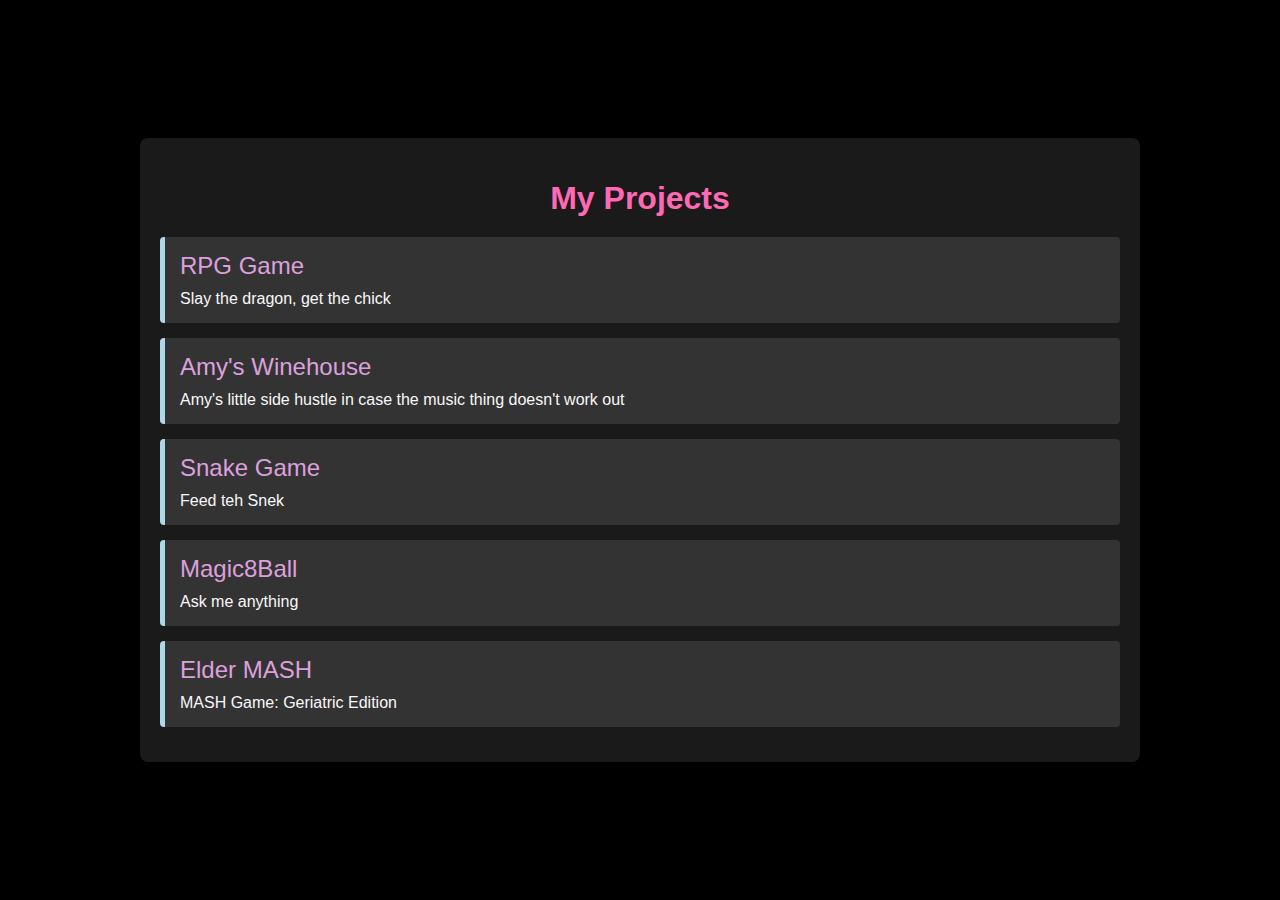
<file: index.html>
<!DOCTYPE html>
<html lang="en">
<head>
    <meta charset="UTF-8">
    <meta name="viewport" content="width=device-width, initial-scale=1.0">
    <title>My Projects</title>
    <style>
        body {
            font-family: Arial, sans-serif;
            background-color: #000000;
            color: #ffffff;
            margin: 0;
            padding: 0;
            display: flex;
            justify-content: center;
            align-items: center;
            min-height: 100vh;
        }
        .container {
            width: 75%;
            max-width: 1200px;
            background-color: #1a1a1a;
            border-radius: 8px;
            padding: 20px;
            box-shadow: 0 4px 10px rgba(0, 0, 0, 0.5);
        }
        h1 {
            color: #ff69b4;
            text-align: center;
            margin-bottom: 20px;
        }
        .project-list {
            list-style: none;
            padding: 0;
            margin: 0;
        }
        .project {
            background-color: #333333;
            border-left: 5px solid #add8e6;
            border-radius: 4px;
            margin-bottom: 15px;
            padding: 15px;
            transition: transform 0.2s ease;
        }
        .project:hover {
            transform: translateY(-5px);
        }
        .project-title {
            font-size: 1.5em;
            color: #dda0dd;
            margin-bottom: 10px;
        }
        .project-description {
            color: #f8f8f8;
            font-size: 1em;
        }
 a {
            text-decoration: none; /* Removes underline */
            color: blue; /* Sets link color */
            font-weight: normal; /* Normal weight by default */
        }

        a:hover {
            font-weight: bold; /* Makes text bold on hover */
        }
    </style>
</head>
    <!-- Google tag (gtag.js) -->
<script async src="https://www.googletagmanager.com/gtag/js?id=G-675DKDWMQZ"></script>
<script>
  window.dataLayer = window.dataLayer || [];
  function gtag(){dataLayer.push(arguments);}
  gtag('js', new Date());

  gtag('config', 'G-675DKDWMQZ');
</script>
<body>
    <div class="container">
        <h1>My Projects</h1>
        <ul class="project-list">
            <li class="project">
                <a href="rpg_game"><div class="project-title">RPG Game</div>
                <div class="project-description">Slay the dragon, get the chick</div></a>
            </li>
                <a href="amys_winehouse"><li class="project">
                <div class="project-title">Amy's Winehouse</div>
                <div class="project-description">Amy's little side hustle in case the music thing doesn't work out</div>
            </li></a>
                <a href="snake"><li class="project">
                <div class="project-title">Snake Game</div>
                <div class="project-description">Feed teh Snek</div>
            </li></a>
                <a href="magic8ball"><li class="project">
                <div class="project-title">Magic8Ball</div>
                <div class="project-description">Ask me anything</div>
             </li></a>
                <a href="mixed_messages"><li class="project">
                <div class="project-title">Elder MASH</div>
                <div class="project-description">MASH Game: Geriatric Edition</div>
        </ul>
      </div>  
   </body>
  </html>
</file>
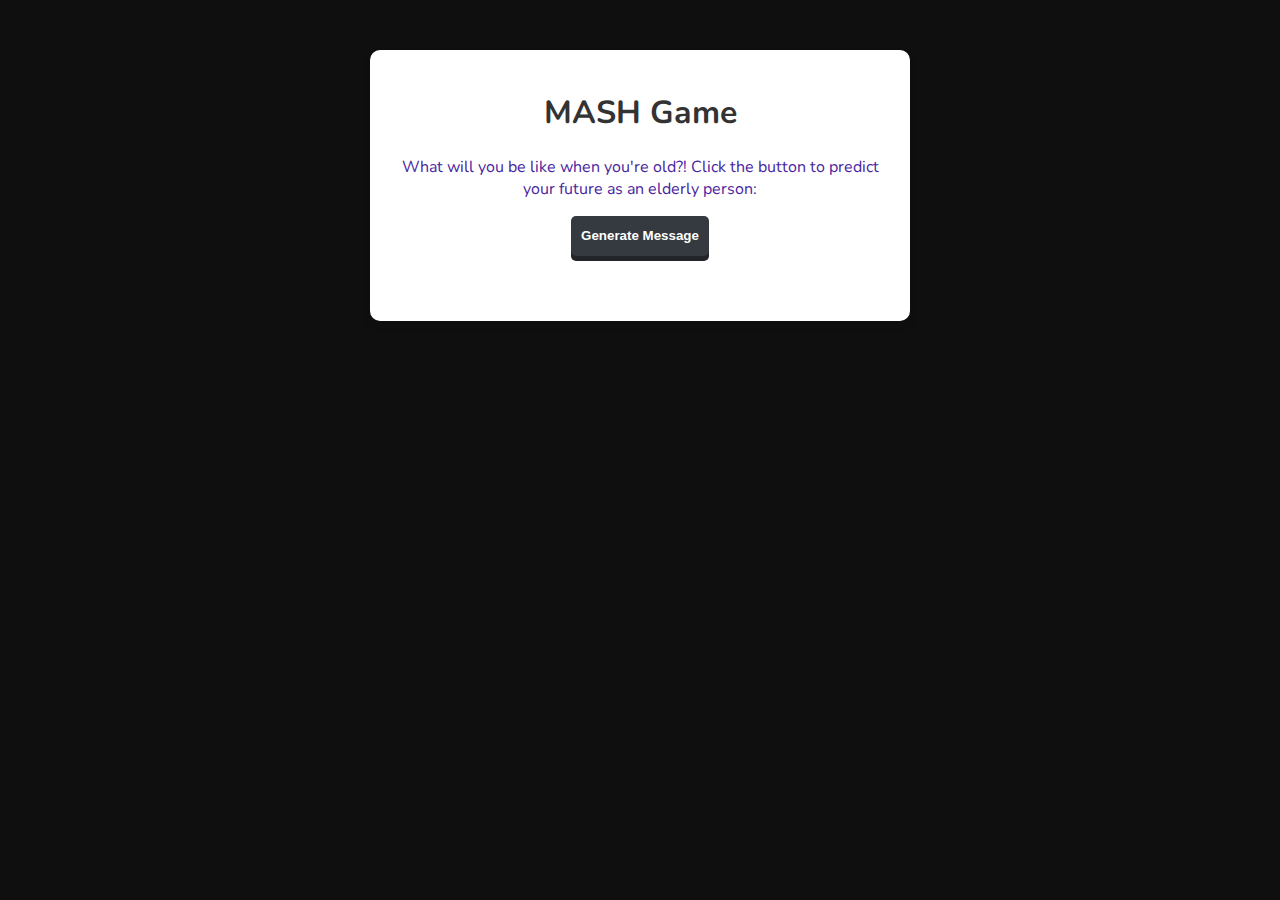
<file: mixed_messages/index.html>
<!DOCTYPE html>
<html lang="en">
<head>
    <meta charset="UTF-8">
    <meta name="viewport" content="width=device-width, initial-scale=1.0">
    <style>
      @import url('https://fonts.googleapis.com/css2?family=Nunito:ital,wght@0,200..1000;1,200..1000&family=Open+Sans:ital,wght@0,300..800;1,300..800&display=swap');
      </style>
    <title>Mixed Messages</title>
    <link rel="stylesheet" href="style.css">
</head>
     <!-- Google tag (gtag.js) -->
<script async src="https://www.googletagmanager.com/gtag/js?id=G-675DKDWMQZ"></script>
<script>
  window.dataLayer = window.dataLayer || [];
  function gtag(){dataLayer.push(arguments);}
  gtag('js', new Date());

  gtag('config', 'G-675DKDWMQZ');
</script>
<body>
    <div class="container">
        <h1>MASH Game</h1>
        <p>What will you be like when you're old?! Click the button to predict your future as an elderly person:</p>
        <button id="generateBtn">Generate Message</button>
        <div id="messageOutput">
            <p class="message-line" id="transport"></p>
            <p class="message-line" id="candy"></p>
            <p class="message-line" id="mobility"></p>
            <p class="message-line" id="accessory"></p>
            <p class="message-line" id="grandchildren"></p>
        </div>
    </div>
    <script src="main.js"></script>
</body>
</html>
</file>
<file: mixed_messages/style.css>
body {
  font-family: "Nunito", serif, sans-serif;
  color:rgb(73, 38, 161);
  text-align: center;
  background-color: #100f0f;
  margin: 0;
  padding: 0;
}

.container {
  max-width: 500px;
  margin: 50px auto;
  padding: 20px;
  background: white;
  border-radius: 10px;
  box-shadow: 0px 4px 10px rgba(0, 0, 0, 0.1);
}

h1 {
  font-family: "Nunito", serif, sans-serif;
  text-align: center;
  color: #333;
}

button {
  min-width: 130px;
  height: 40px;
  color: #fff;
  padding: 5px 10px;
  font-weight: bold;
  cursor: pointer;
  transition: all 0.3s ease;
  position: relative;
  display: inline-block;
  outline: none;
  border-radius: 5px;
  border: none;
  background: #343a40;
  box-shadow: 0 5px #212529;

}

button:hover {
  box-shadow: 0 3px #212529;
  top: 1px;
}

button:active {
  box-shadow: 0 0 #212529;
  top: 5px;
}


#messageOutput {
  margin-top: 20px;
  padding: 10px;
}

.message-line {
  font-size: 18px;
  color: #444;
  margin: 5px 0;
}

// <weight>: Use a value from 300 to 800
// <uniquifier>: Use a unique and descriptive class name

.open-sans-<uniquifier> {
  font-family: "Open Sans", serif;
  font-optical-sizing: auto;
  font-weight: <weight>;
  font-style: normal;
  font-variation-settings:
    "wdth" 100;
}

// <weight>: Use a value from 200 to 1000
// <uniquifier>: Use a unique and descriptive class name

.nunito-<uniquifier> {
  font-family: "Nunito", serif;
  font-optical-sizing: auto;
  font-weight: <weight>;
  font-style: normal;
}
</file>
